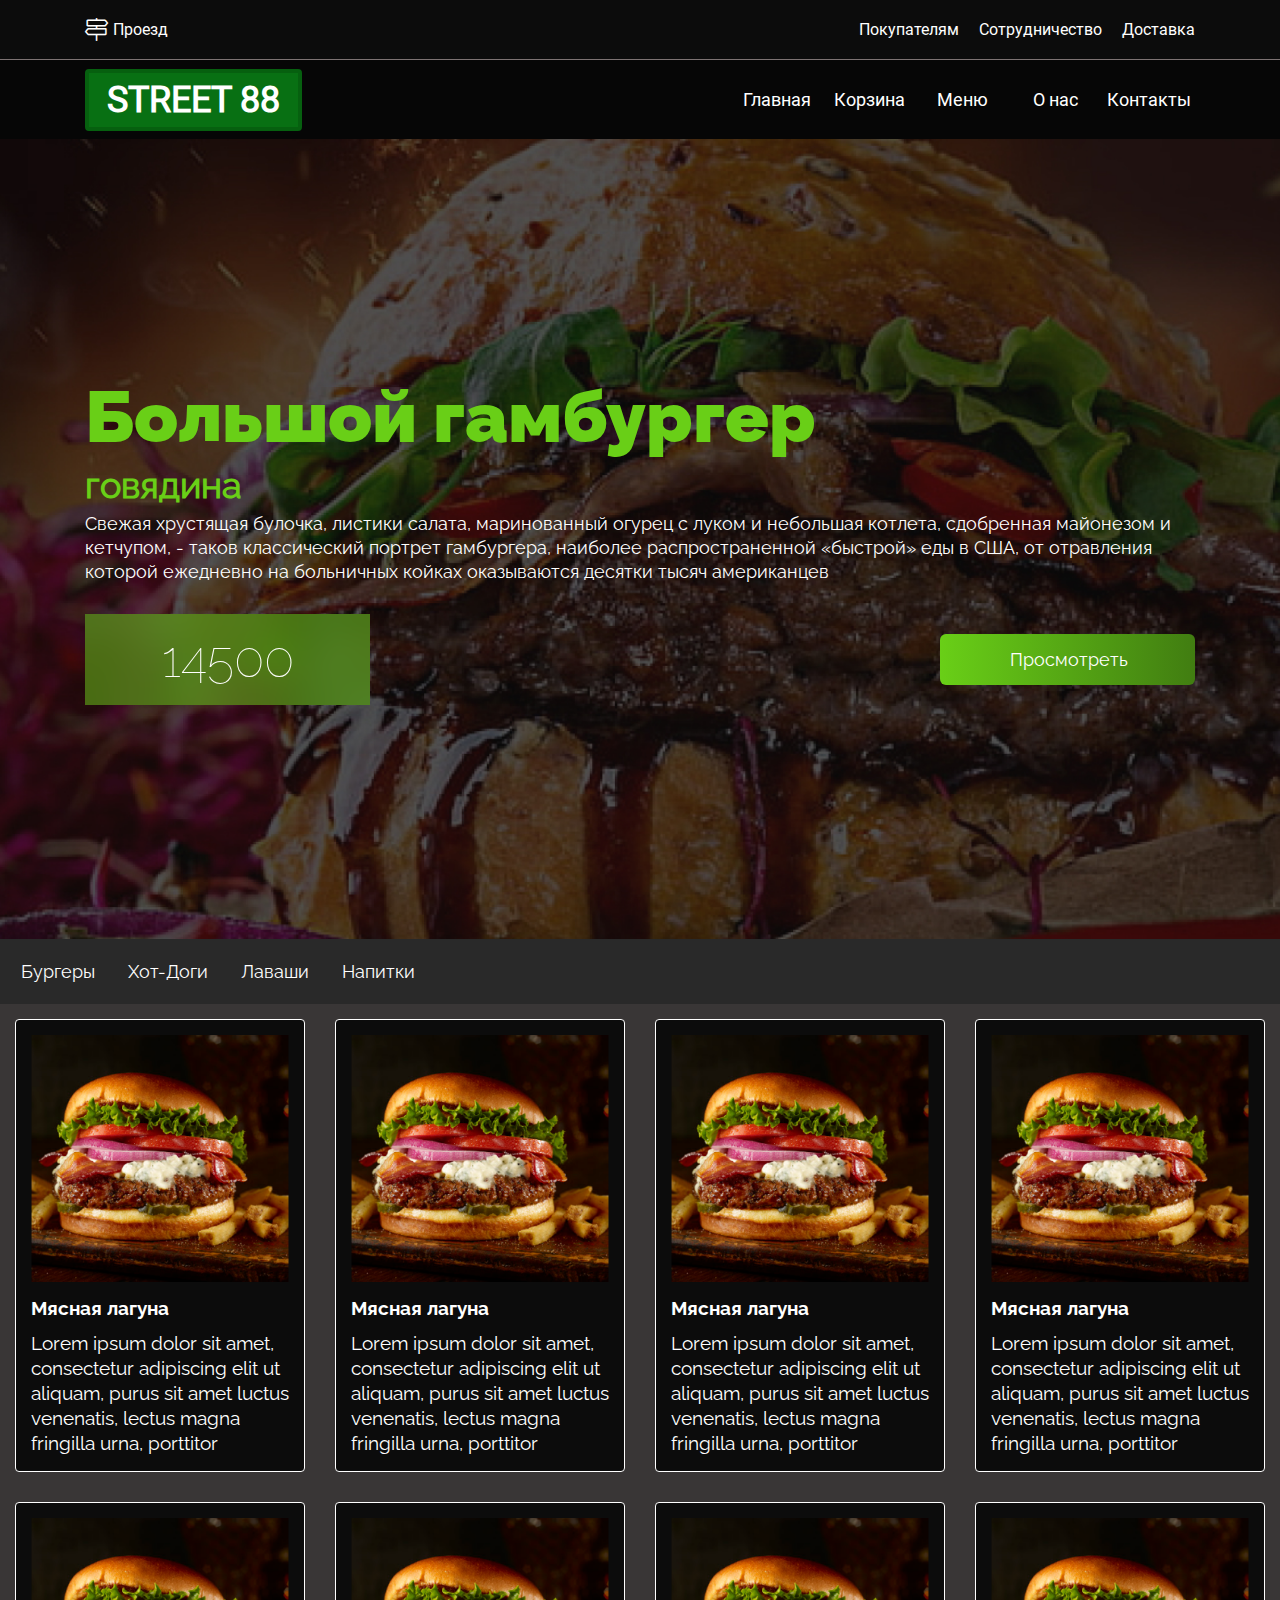
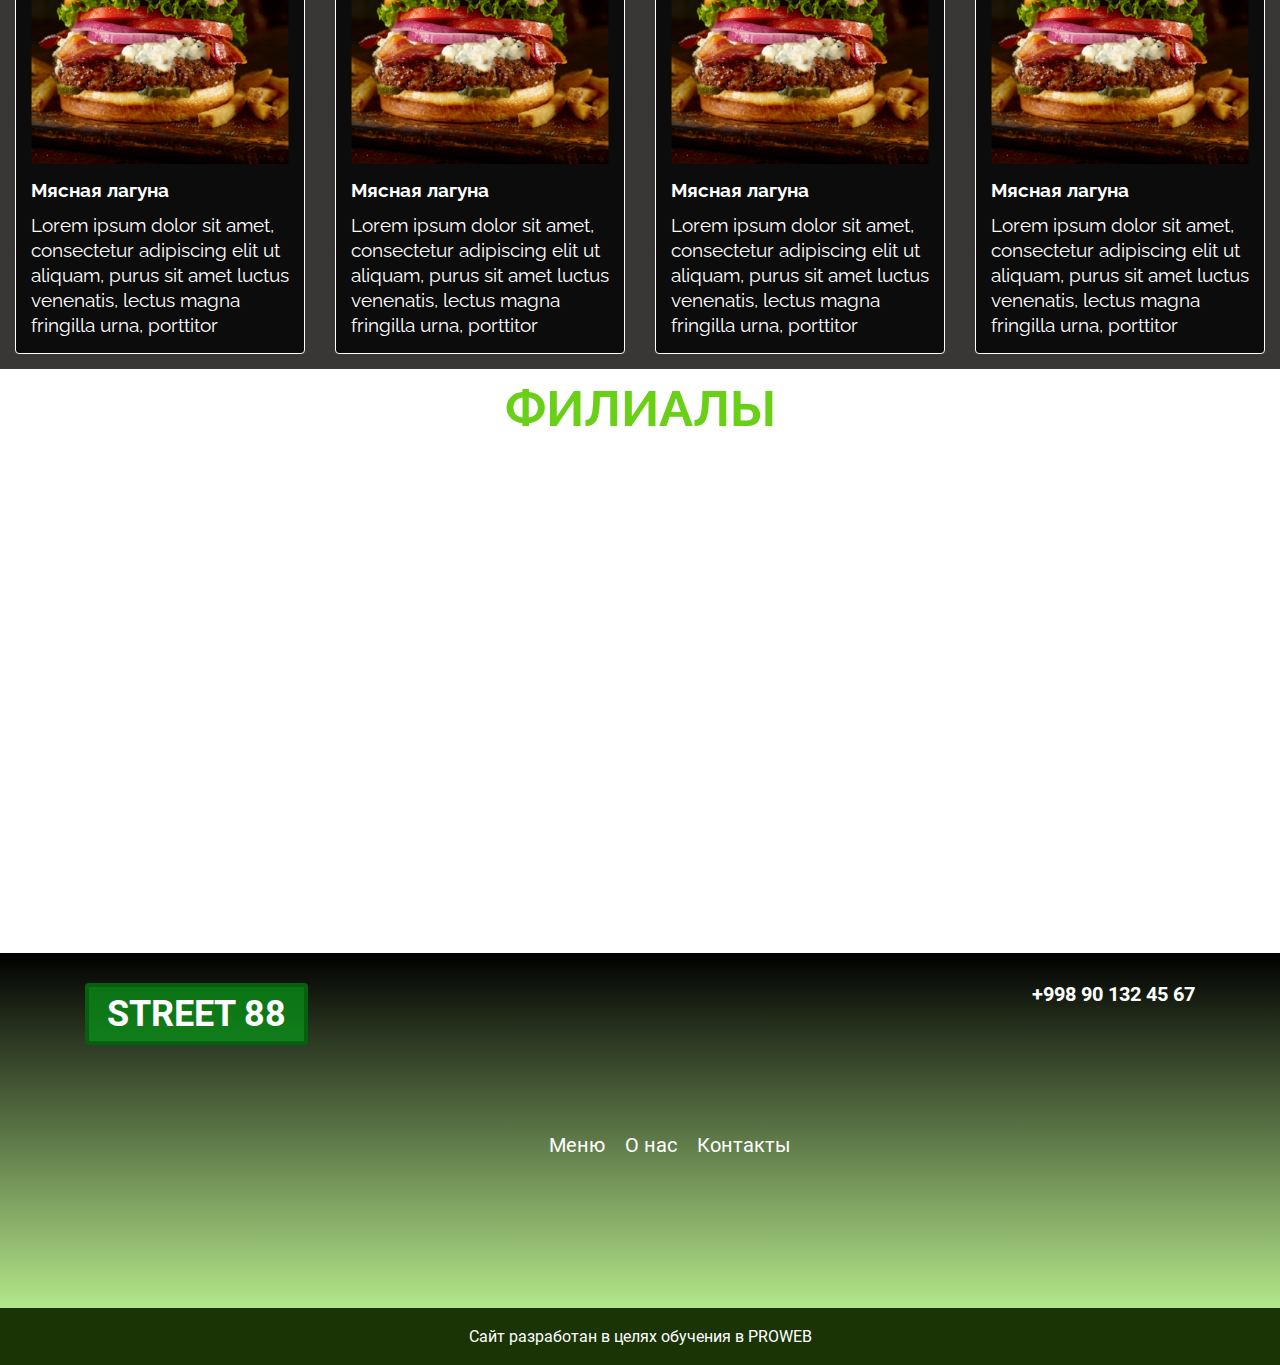
<file: index.html>
<!DOCTYPE html>
<html lang="en">
<head>
    <meta charset="UTF-8">
    <meta http-equiv="X-UA-Compatible" content="IE=edge">
    <meta name="viewport" content="width=device-width, initial-scale=1.0">
    <title>Street 88</title>
    <link rel="stylesheet" href="style/all.min.css">
    <link rel="stylesheet" href="style/fonts.css">
    <link rel="stylesheet" href="style/first-style.css">
</head>
<body>
    <header class="header">
        <div class="header__content">
            <div class="container">
                <nav class="header__nav">
                    <div class="nav__left">
                        <i class="fal fa-map-signs nav__left-icon"></i>
                        <a href="#" class="nav__left-link">Проезд</a>
                    </div>
                    <div class="nav__right">
                        <ul class="nav__right-links">
                            <li><a href="#" class="nav__right-link">Покупателям</a></li>
                            <li><a href="#" class="nav__right-link">Сотрудничество</a></li>
                            <li><a href="#" class="nav__right-link">Доставка</a></li>
                        </ul>
                    </div>
                </nav>
            </div>
        </div>
        <div class="header__postnav">
            <div class="container">
                <div class="header__postnav-nav">
                    <div class="header__postnav-left">
                        <h1 class="post__nav-title">STREET 88</h1>
                    </div>
                    <div class="header__postnav-right">
                        <ul class="post__nav-links">
                            <li><a href="#" class="post__nav-link">Главная</a></li>
                            <li><a href="#" class="post__nav-link">Корзина</a></li>
                            <li><a href="#" class="post__nav-link">Меню</a></li>
                            <li><a href="pages/last-index.html" class="post__nav-link">О нас</a></li>
                            <li><a href="#" class="post__nav-link">Контакты</a></li>
                        </ul>
                    </div>
                </div>
            </div>
        </div>
    </header>
    <main class="main">
        <div class="main__box">
            <img src="images/main_bg.jpg" alt="" class="main__box-bg">
            <div class="container">
                <h2 class="main__box-title">Большой гамбургер</h2>
                <h3 class="main__box-subtitle">говядина</h3>
                <p class="main__box-text">Свежая хрустящая булочка, листики салата, маринованный огурец с луком и небольшая котлета, сдобренная майонезом и кетчупом, - таков классический портрет гамбургера, наиболее распространенной «быстрой» еды в США, от отравления которой ежедневно на больничных койках оказываются десятки тысяч американцев</p>
                <div class="main__box-btns">
                    <a href="#" class="main__box-btnleft">14500</a>
                    <a href="#" class="main__box-btnright">Просмотреть</a>
                </div>
            </div>
        </div>
        <div class="main__nav">
            <div class="main__nav-block">
                <ul class="main__nav-links">
                    <li class="main__nav-list"><a href="#" class="main__nav-link">Бургеры</a></li>
                    <li class="main__nav-list"><a href="#" class="main__nav-link">Хот-Доги</a></li>
                    <li class="main__nav-list"><a href="#" class="main__nav-link">Лаваши</a></li>
                    <li class="main__nav-list"><a href="#" class="main__nav-link">Напитки</a></li>
                </ul>
            </div>
        </div>
        <div class="main__cards">
            <div class="main__cards-box">
                <div class="main__cards-item">
                    <div class="main__card">
                        <img src="images/burger.png" alt="" class="cards__img">
                        <div class="effect">
                            <img src="images/sloi.png" alt="" class="effect__img">
                            <a href="#"><i class="fal fa-cart-plus cards__icon"></i></a>
                        </div>
                    </div>
                    <h2 class="cards__item-title">Мясная лагуна</h2>
                    <p class="cards__item-text">Lorem ipsum dolor sit amet, consectetur adipiscing elit ut aliquam, purus sit amet luctus venenatis, lectus magna fringilla urna, porttitor</p>
                </div>
                <div class="main__cards-item">
                    <div class="main__card">
                        <img src="images/burger.png" alt="" class="cards__img">
                        <div class="effect">
                            <img src="images/sloi.png" alt="" class="effect__img">
                            <a href="#"><i class="fal fa-cart-plus cards__icon"></i></a>
                        </div>
                    </div>
                    <h2 class="cards__item-title">Мясная лагуна</h2>
                    <p class="cards__item-text">Lorem ipsum dolor sit amet, consectetur adipiscing elit ut aliquam, purus sit amet luctus venenatis, lectus magna fringilla urna, porttitor</p>
                </div>
                <div class="main__cards-item">
                    <div class="main__card">
                        <img src="images/burger.png" alt="" class="cards__img">
                        <div class="effect">
                            <img src="images/sloi.png" alt="" class="effect__img">
                            <a href="#"><i class="fal fa-cart-plus cards__icon"></i></a>
                        </div>
                    </div>
                    <h2 class="cards__item-title">Мясная лагуна</h2>
                    <p class="cards__item-text">Lorem ipsum dolor sit amet, consectetur adipiscing elit ut aliquam, purus sit amet luctus venenatis, lectus magna fringilla urna, porttitor</p>
                </div>
                <div class="main__cards-item">
                    <div class="main__card">
                        <img src="images/burger.png" alt="" class="cards__img">
                        <div class="effect">
                            <img src="images/sloi.png" alt="" class="effect__img">
                            <a href="#"><i class="fal fa-cart-plus cards__icon"></i></a>
                        </div>
                    </div>
                    <h2 class="cards__item-title">Мясная лагуна</h2>
                    <p class="cards__item-text">Lorem ipsum dolor sit amet, consectetur adipiscing elit ut aliquam, purus sit amet luctus venenatis, lectus magna fringilla urna, porttitor</p>
                </div>
                <div class="main__cards-item">
                    <div class="main__card">
                        <img src="images/burger.png" alt="" class="cards__img">
                        <div class="effect">
                            <img src="images/sloi.png" alt="" class="effect__img">
                            <a href="#"><i class="fal fa-cart-plus cards__icon"></i></a>
                        </div>
                    </div>
                    <h2 class="cards__item-title">Мясная лагуна</h2>
                    <p class="cards__item-text">Lorem ipsum dolor sit amet, consectetur adipiscing elit ut aliquam, purus sit amet luctus venenatis, lectus magna fringilla urna, porttitor</p>
                </div>
                <div class="main__cards-item">
                    <div class="main__card">
                        <img src="images/burger.png" alt="" class="cards__img">
                        <div class="effect">
                            <img src="images/sloi.png" alt="" class="effect__img">
                            <a href="#"><i class="fal fa-cart-plus cards__icon"></i></a>
                        </div>
                    </div>
                    <h2 class="cards__item-title">Мясная лагуна</h2>
                    <p class="cards__item-text">Lorem ipsum dolor sit amet, consectetur adipiscing elit ut aliquam, purus sit amet luctus venenatis, lectus magna fringilla urna, porttitor</p>
                </div>
                <div class="main__cards-item">
                    <div class="main__card">
                        <img src="images/burger.png" alt="" class="cards__img">
                        <div class="effect">
                            <img src="images/sloi.png" alt="" class="effect__img">
                            <a href="#"><i class="fal fa-cart-plus cards__icon"></i></a>
                        </div>
                    </div>
                    <h2 class="cards__item-title">Мясная лагуна</h2>
                    <p class="cards__item-text">Lorem ipsum dolor sit amet, consectetur adipiscing elit ut aliquam, purus sit amet luctus venenatis, lectus magna fringilla urna, porttitor</p>
                </div>
                <div class="main__cards-item">
                    <div class="main__card">
                        <img src="images/burger.png" alt="" class="cards__img">
                        <div class="effect">
                            <img src="images/sloi.png" alt="" class="effect__img">
                            <a href="#"><i class="fal fa-cart-plus cards__icon"></i></a>
                        </div>
                    </div>
                    <h2 class="cards__item-title">Мясная лагуна</h2>
                    <p class="cards__item-text">Lorem ipsum dolor sit amet, consectetur adipiscing elit ut aliquam, purus sit amet luctus venenatis, lectus magna fringilla urna, porttitor</p>
                </div>
            </div>
        </div>
    </main>
    <footer class="footer">
        <section class="section__footer-one">
            <h2 class="footer__one-title">ФИЛИАЛЫ</h2>
        </section>
        <section class="section__footer-two">
            <iframe src="https://www.google.com/maps/embed?pb=!1m18!1m12!1m3!1d2996.707806978434!2d69.28839615141021!3d41.315219708326225!2m3!1f0!2f0!3f0!3m2!1i1024!2i768!4f13.1!3m3!1m2!1s0x38aef4d376395311%3A0x2f977e6f6b98ad7!2sStreet77!5e0!3m2!1sru!2s!4v1647839149006!5m2!1sru!2s" width="100%" height="500px" style="border:0;" allowfullscreen="" loading="lazy"></iframe>
        </section>
        <section class="section__footer-three">     
            <div class="section__footer-three-up">
                <div class="container">
                    <div class="container__box">
                        <h2 class="section-title">STREET 88</h2>
                        <ul class="section__list">
                            <li><a href="#" class="section__link">Меню</a></li>
                            <li><a href="#" class="section__link">О нас</a></li>
                            <li><a href="#" class="section__link">Контакты</a></li>
                        </ul>
                        <a href="tel:+998901324567" class="section__numphone">+998 90 132 45 67 </a>
                    </div>
                </div>
            </div>
            <div class="section__footer-three-down">
                <p class="three__down-text">Сайт разработан в целях обучения в PROWEB</p>
            </div>
        </section>
    </footer>
</body>
</html>
</file>
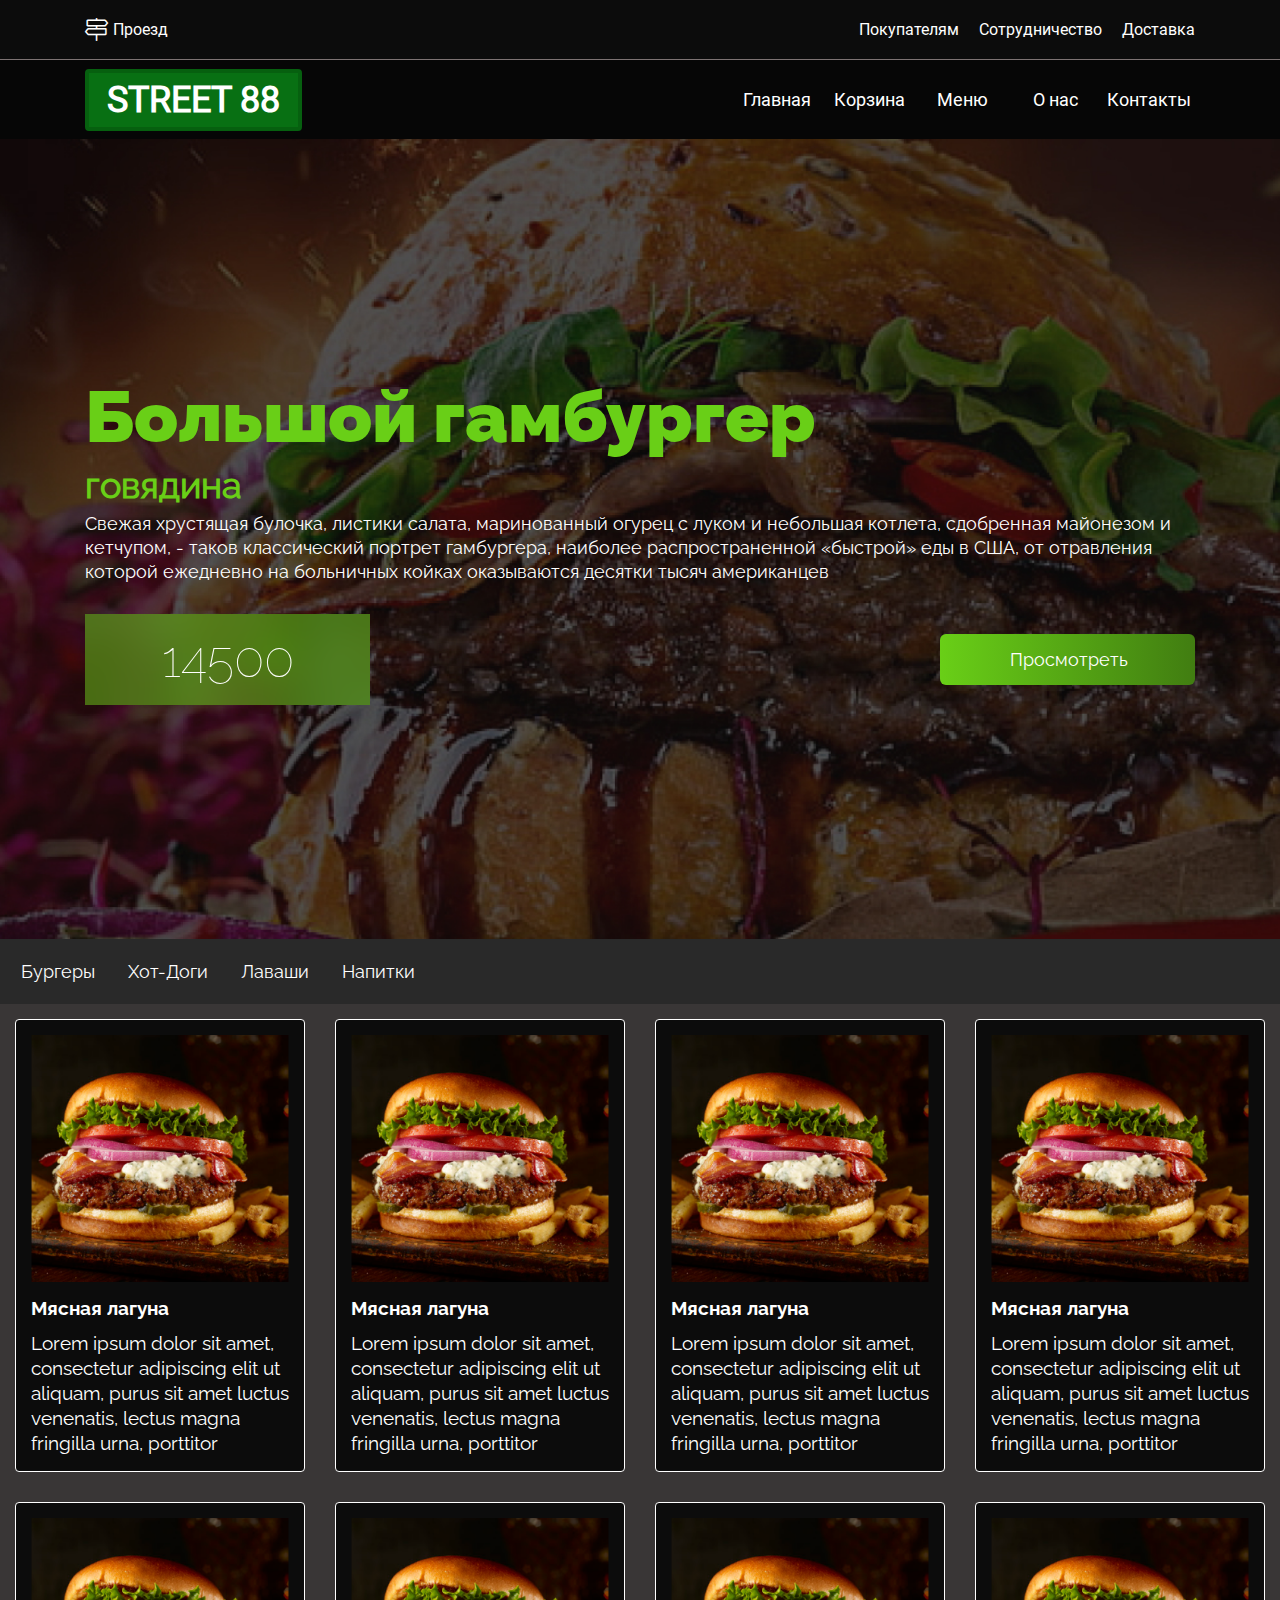
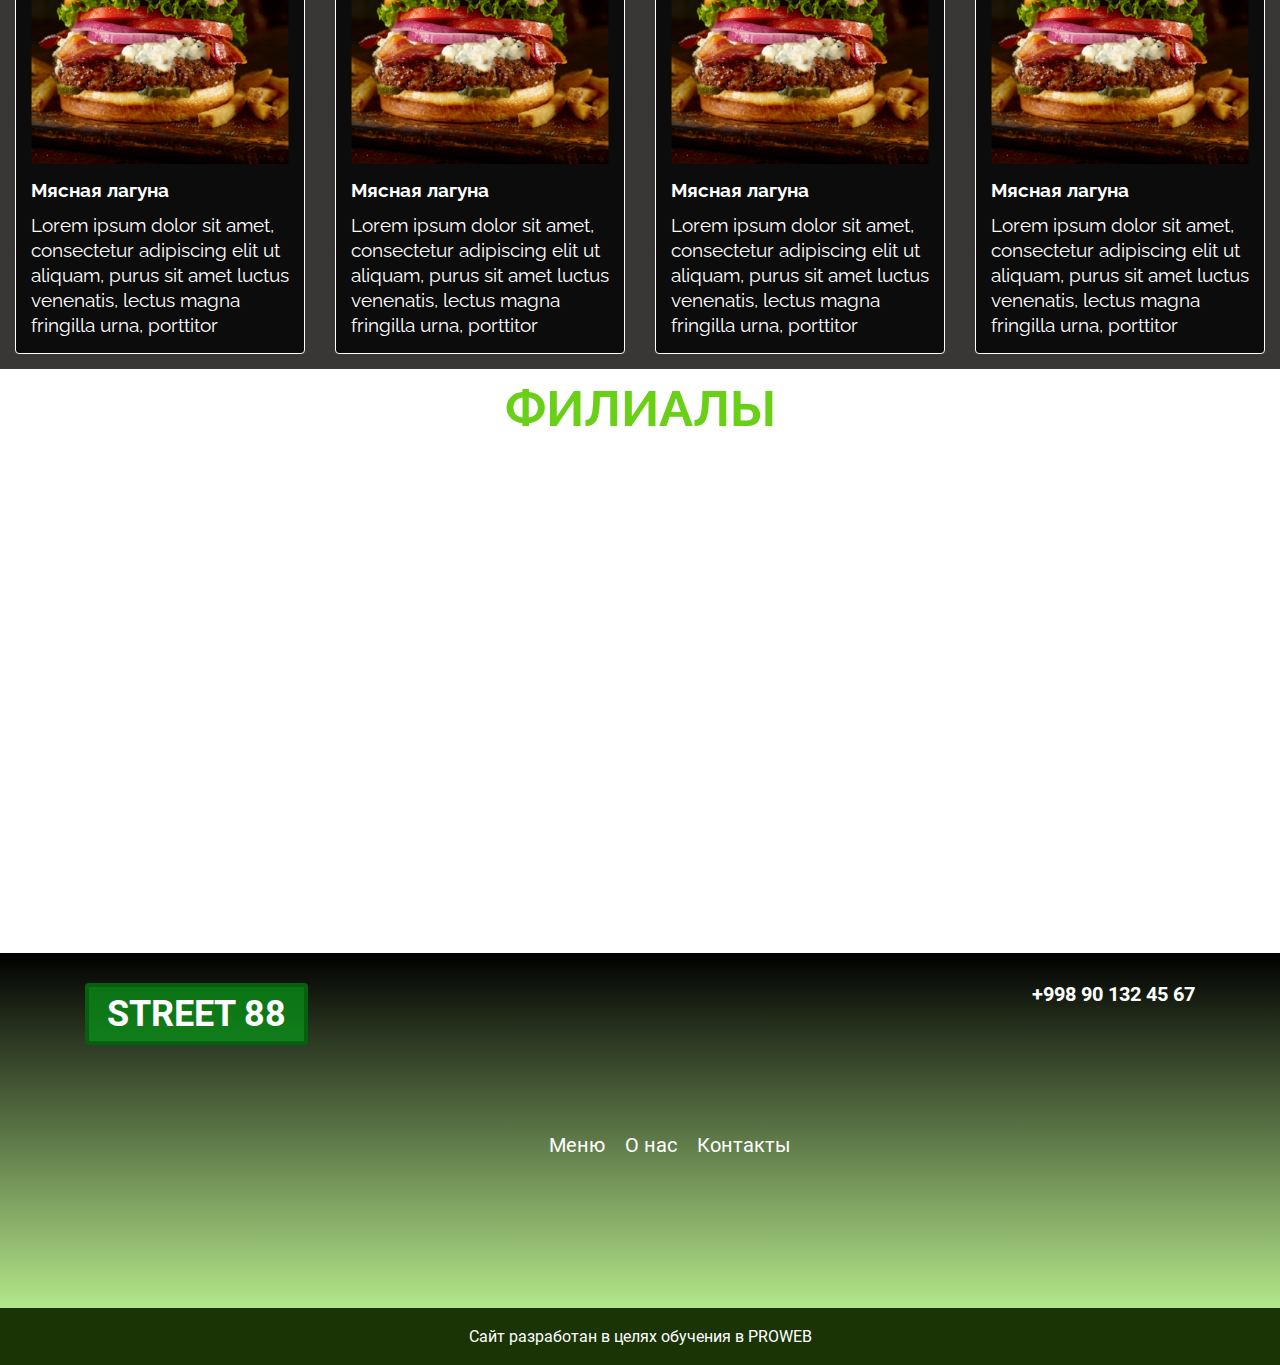
<file: first-index.html>
<!DOCTYPE html>
<html lang="en">
<head>
    <meta charset="UTF-8">
    <meta http-equiv="X-UA-Compatible" content="IE=edge">
    <meta name="viewport" content="width=device-width, initial-scale=1.0">
    <title>Street 88</title>
    <link rel="stylesheet" href="style/all.min.css">
    <link rel="stylesheet" href="style/fonts.css">
    <link rel="stylesheet" href="style/first-style.css">
</head>
<body>
    <header class="header">
        <div class="header__content">
            <div class="container">
                <nav class="header__nav">
                    <div class="nav__left">
                        <i class="fal fa-map-signs nav__left-icon"></i>
                        <a href="#" class="nav__left-link">Проезд</a>
                    </div>
                    <div class="nav__right">
                        <ul class="nav__right-links">
                            <li><a href="#" class="nav__right-link">Покупателям</a></li>
                            <li><a href="#" class="nav__right-link">Сотрудничество</a></li>
                            <li><a href="#" class="nav__right-link">Доставка</a></li>
                        </ul>
                    </div>
                </nav>
            </div>
        </div>
        <div class="header__postnav">
            <div class="container">
                <div class="header__postnav-nav">
                    <div class="header__postnav-left">
                        <h1 class="post__nav-title">STREET 88</h1>
                    </div>
                    <div class="header__postnav-right">
                        <ul class="post__nav-links">
                            <li><a href="#" class="post__nav-link">Главная</a></li>
                            <li><a href="#" class="post__nav-link">Корзина</a></li>
                            <li><a href="#" class="post__nav-link">Меню</a></li>
                            <li><a href="last-index.html" class="post__nav-link">О нас</a></li>
                            <li><a href="#" class="post__nav-link">Контакты</a></li>
                        </ul>
                    </div>
                </div>
            </div>
        </div>
    </header>
    <main class="main">
        <div class="main__box">
            <img src="images/main_bg.jpg" alt="" class="main__box-bg">
            <div class="container">
                <h2 class="main__box-title">Большой гамбургер</h2>
                <h3 class="main__box-subtitle">говядина</h3>
                <p class="main__box-text">Свежая хрустящая булочка, листики салата, маринованный огурец с луком и небольшая котлета, сдобренная майонезом и кетчупом, - таков классический портрет гамбургера, наиболее распространенной «быстрой» еды в США, от отравления которой ежедневно на больничных койках оказываются десятки тысяч американцев</p>
                <div class="main__box-btns">
                    <a href="#" class="main__box-btnleft">14500</a>
                    <a href="#" class="main__box-btnright">Просмотреть</a>
                </div>
            </div>
        </div>
        <div class="main__nav">
            <div class="main__nav-block">
                <ul class="main__nav-links">
                    <li class="main__nav-list"><a href="#" class="main__nav-link">Бургеры</a></li>
                    <li class="main__nav-list"><a href="#" class="main__nav-link">Хот-Доги</a></li>
                    <li class="main__nav-list"><a href="#" class="main__nav-link">Лаваши</a></li>
                    <li class="main__nav-list"><a href="#" class="main__nav-link">Напитки</a></li>
                </ul>
            </div>
        </div>
        <div class="main__cards">
            <div class="main__cards-box">
                <div class="main__cards-item">
                    <div class="main__card">
                        <img src="images/burger.png" alt="" class="cards__img">
                        <div class="effect">
                            <img src="images/sloi.png" alt="" class="effect__img">
                            <a href="#"><i class="fal fa-cart-plus cards__icon"></i></a>
                        </div>
                    </div>
                    <h2 class="cards__item-title">Мясная лагуна</h2>
                    <p class="cards__item-text">Lorem ipsum dolor sit amet, consectetur adipiscing elit ut aliquam, purus sit amet luctus venenatis, lectus magna fringilla urna, porttitor</p>
                </div>
                <div class="main__cards-item">
                    <div class="main__card">
                        <img src="images/burger.png" alt="" class="cards__img">
                        <div class="effect">
                            <img src="images/sloi.png" alt="" class="effect__img">
                            <a href="#"><i class="fal fa-cart-plus cards__icon"></i></a>
                        </div>
                    </div>
                    <h2 class="cards__item-title">Мясная лагуна</h2>
                    <p class="cards__item-text">Lorem ipsum dolor sit amet, consectetur adipiscing elit ut aliquam, purus sit amet luctus venenatis, lectus magna fringilla urna, porttitor</p>
                </div>
                <div class="main__cards-item">
                    <div class="main__card">
                        <img src="images/burger.png" alt="" class="cards__img">
                        <div class="effect">
                            <img src="images/sloi.png" alt="" class="effect__img">
                            <a href="#"><i class="fal fa-cart-plus cards__icon"></i></a>
                        </div>
                    </div>
                    <h2 class="cards__item-title">Мясная лагуна</h2>
                    <p class="cards__item-text">Lorem ipsum dolor sit amet, consectetur adipiscing elit ut aliquam, purus sit amet luctus venenatis, lectus magna fringilla urna, porttitor</p>
                </div>
                <div class="main__cards-item">
                    <div class="main__card">
                        <img src="images/burger.png" alt="" class="cards__img">
                        <div class="effect">
                            <img src="images/sloi.png" alt="" class="effect__img">
                            <a href="#"><i class="fal fa-cart-plus cards__icon"></i></a>
                        </div>
                    </div>
                    <h2 class="cards__item-title">Мясная лагуна</h2>
                    <p class="cards__item-text">Lorem ipsum dolor sit amet, consectetur adipiscing elit ut aliquam, purus sit amet luctus venenatis, lectus magna fringilla urna, porttitor</p>
                </div>
                <div class="main__cards-item">
                    <div class="main__card">
                        <img src="images/burger.png" alt="" class="cards__img">
                        <div class="effect">
                            <img src="images/sloi.png" alt="" class="effect__img">
                            <a href="#"><i class="fal fa-cart-plus cards__icon"></i></a>
                        </div>
                    </div>
                    <h2 class="cards__item-title">Мясная лагуна</h2>
                    <p class="cards__item-text">Lorem ipsum dolor sit amet, consectetur adipiscing elit ut aliquam, purus sit amet luctus venenatis, lectus magna fringilla urna, porttitor</p>
                </div>
                <div class="main__cards-item">
                    <div class="main__card">
                        <img src="images/burger.png" alt="" class="cards__img">
                        <div class="effect">
                            <img src="images/sloi.png" alt="" class="effect__img">
                            <a href="#"><i class="fal fa-cart-plus cards__icon"></i></a>
                        </div>
                    </div>
                    <h2 class="cards__item-title">Мясная лагуна</h2>
                    <p class="cards__item-text">Lorem ipsum dolor sit amet, consectetur adipiscing elit ut aliquam, purus sit amet luctus venenatis, lectus magna fringilla urna, porttitor</p>
                </div>
                <div class="main__cards-item">
                    <div class="main__card">
                        <img src="images/burger.png" alt="" class="cards__img">
                        <div class="effect">
                            <img src="images/sloi.png" alt="" class="effect__img">
                            <a href="#"><i class="fal fa-cart-plus cards__icon"></i></a>
                        </div>
                    </div>
                    <h2 class="cards__item-title">Мясная лагуна</h2>
                    <p class="cards__item-text">Lorem ipsum dolor sit amet, consectetur adipiscing elit ut aliquam, purus sit amet luctus venenatis, lectus magna fringilla urna, porttitor</p>
                </div>
                <div class="main__cards-item">
                    <div class="main__card">
                        <img src="images/burger.png" alt="" class="cards__img">
                        <div class="effect">
                            <img src="images/sloi.png" alt="" class="effect__img">
                            <a href="#"><i class="fal fa-cart-plus cards__icon"></i></a>
                        </div>
                    </div>
                    <h2 class="cards__item-title">Мясная лагуна</h2>
                    <p class="cards__item-text">Lorem ipsum dolor sit amet, consectetur adipiscing elit ut aliquam, purus sit amet luctus venenatis, lectus magna fringilla urna, porttitor</p>
                </div>
            </div>
        </div>
    </main>
    <footer class="footer">
        <section class="section__footer-one">
            <h2 class="footer__one-title">ФИЛИАЛЫ</h2>
        </section>
        <section class="section__footer-two">
            <iframe src="https://www.google.com/maps/embed?pb=!1m18!1m12!1m3!1d2996.707806978434!2d69.28839615141021!3d41.315219708326225!2m3!1f0!2f0!3f0!3m2!1i1024!2i768!4f13.1!3m3!1m2!1s0x38aef4d376395311%3A0x2f977e6f6b98ad7!2sStreet77!5e0!3m2!1sru!2s!4v1647839149006!5m2!1sru!2s" width="100%" height="500px" style="border:0;" allowfullscreen="" loading="lazy"></iframe>
        </section>
        <section class="section__footer-three">     
            <div class="section__footer-three-up">
                <div class="container">
                    <div class="container__box">
                        <h2 class="section-title">STREET 88</h2>
                        <ul class="section__list">
                            <li><a href="#" class="section__link">Меню</a></li>
                            <li><a href="#" class="section__link">О нас</a></li>
                            <li><a href="#" class="section__link">Контакты</a></li>
                        </ul>
                        <a href="tel:+998901324567" class="section__numphone">+998 90 132 45 67 </a>
                    </div>
                </div>
            </div>
            <div class="section__footer-three-down">
                <p class="three__down-text">Сайт разработан в целях обучения в PROWEB</p>
            </div>
        </section>
    </footer>
</body>
</html>
</file>
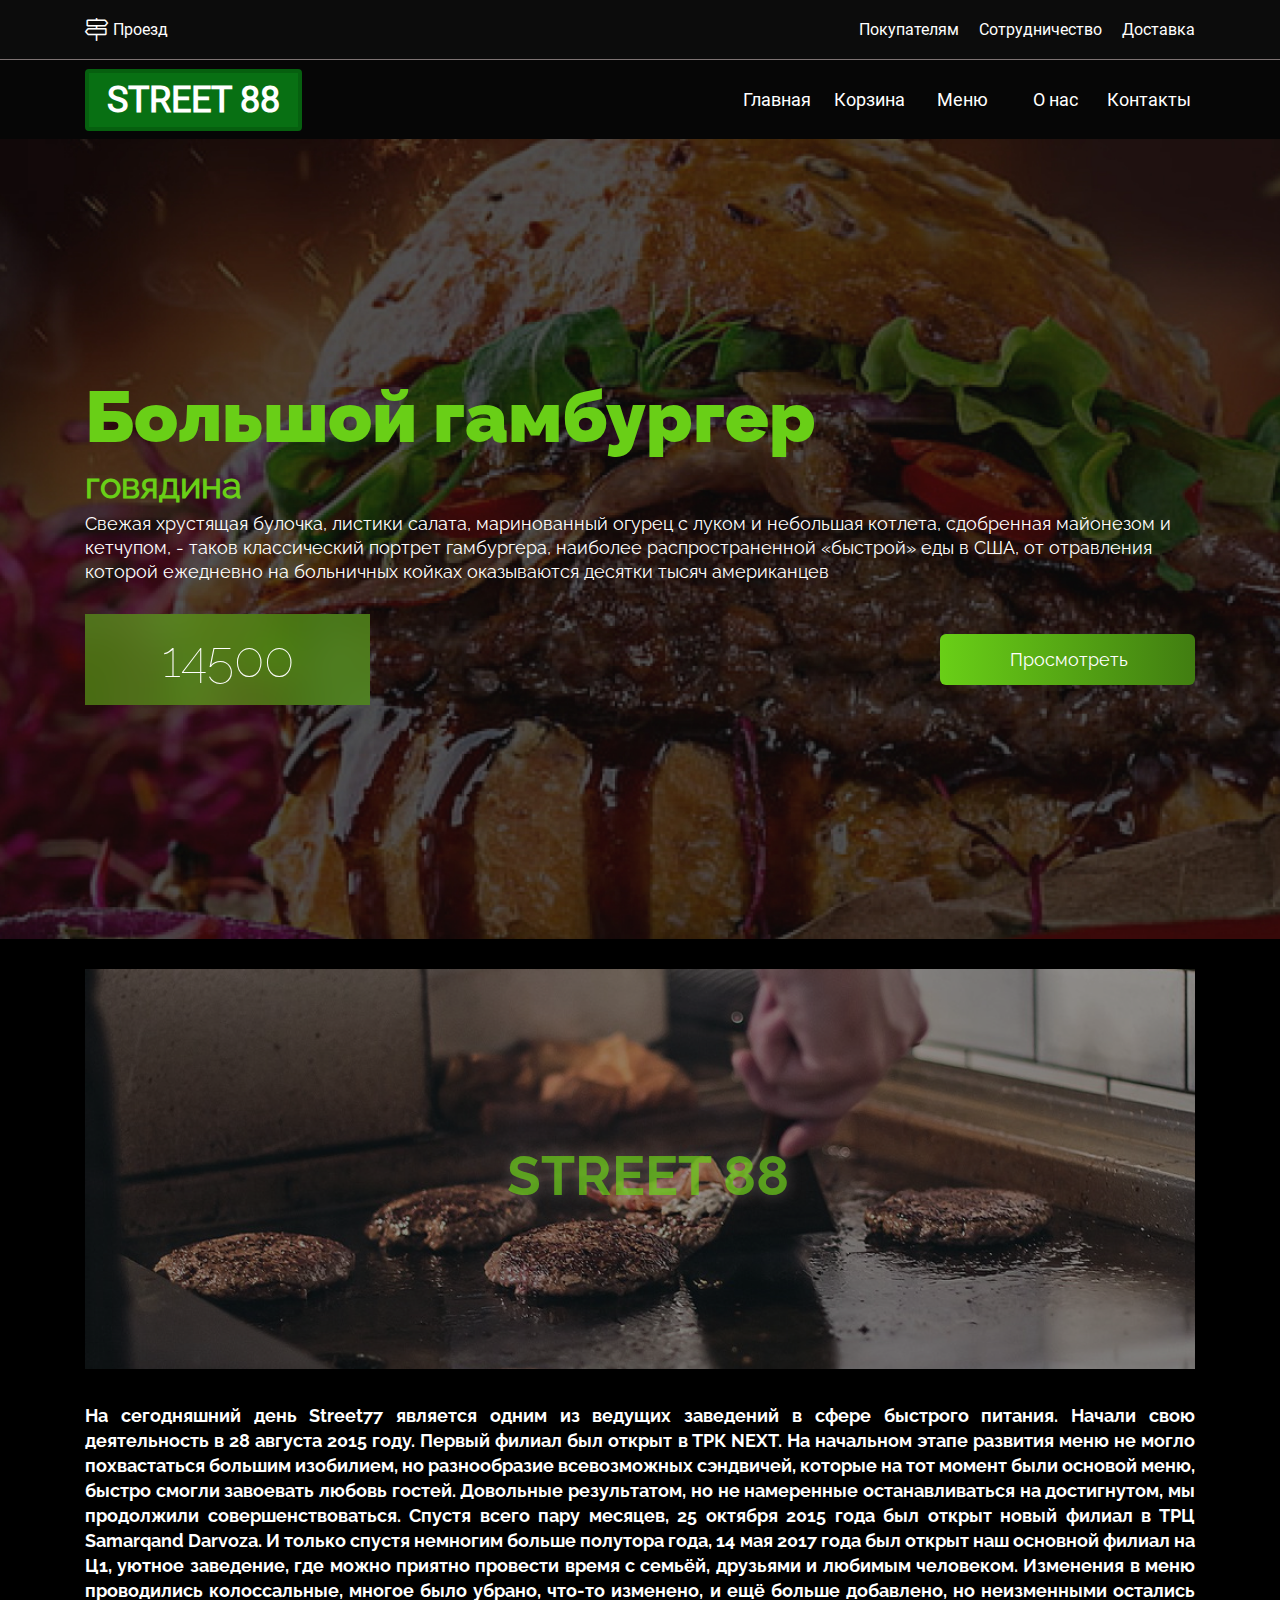
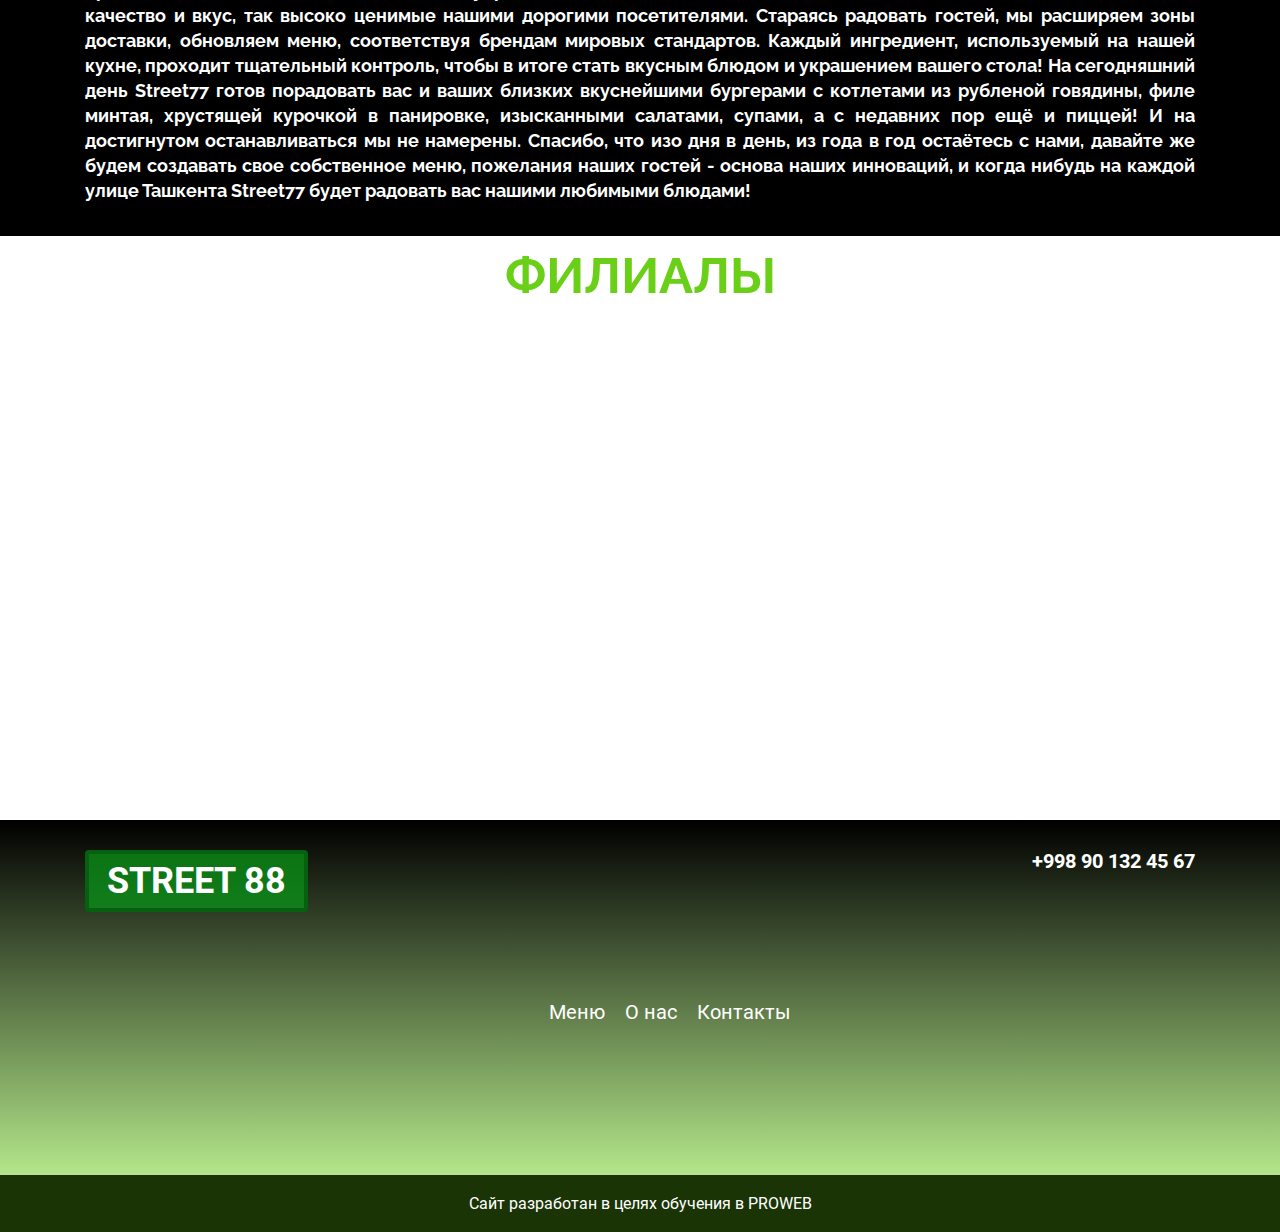
<file: last-index.html>
<!DOCTYPE html>
<html lang="en">
<head>
    <meta charset="UTF-8">
    <meta http-equiv="X-UA-Compatible" content="IE=edge">
    <meta name="viewport" content="width=device-width, initial-scale=1.0">
    <title>About Us</title>
    <link rel="stylesheet" href="style/all.min.css">
    <link rel="stylesheet" href="style/fonts.css">
    <link rel="stylesheet" href="style/last-style.css">
</head>
<body>
    <header class="header">
        <div class="header__content">
            <div class="container">
                <nav class="header__nav">
                    <div class="nav__left">
                        <i class="fal fa-map-signs nav__left-icon"></i>
                        <a href="#" class="nav__left-link">Проезд</a>
                    </div>
                    <div class="nav__right">
                        <ul class="nav__right-links">
                            <li><a href="#" class="nav__right-link">Покупателям</a></li>
                            <li><a href="#" class="nav__right-link">Сотрудничество</a></li>
                            <li><a href="#" class="nav__right-link">Доставка</a></li>
                        </ul>
                    </div>
                </nav>
            </div>
        </div>
        <div class="header__postnav">
            <div class="container">
                <div class="header__postnav-nav">
                    <div class="header__postnav-left">
                        <h1 class="post__nav-title">STREET 88</h1>
                    </div>
                    <div class="header__postnav-right">
                        <ul class="post__nav-links">
                            <li><a href="first-index.html" class="post__nav-link">Главная</a></li>
                            <li><a href="#" class="post__nav-link">Корзина</a></li>
                            <li><a href="#" class="post__nav-link">Меню</a></li>
                            <li><a href="last-index.html" class="post__nav-link">О нас</a></li>
                            <li><a href="#" class="post__nav-link">Контакты</a></li>
                        </ul>
                    </div>
                </div>
            </div>
        </div>
    </header>
    <main class="main">
        <div class="main__box">
            <img src="images/main_bg.jpg" alt="" class="main__box-bg">
            <div class="container">
                <h2 class="main__box-title">Большой гамбургер</h2>
                <h3 class="main__box-subtitle">говядина</h3>
                <p class="main__box-text">Свежая хрустящая булочка, листики салата, маринованный огурец с луком и небольшая котлета, сдобренная майонезом и кетчупом, - таков классический портрет гамбургера, наиболее распространенной «быстрой» еды в США, от отравления которой ежедневно на больничных койках оказываются десятки тысяч американцев</p>
                <div class="main__box-btns">
                    <a href="#" class="main__box-btnleft">14500</a>
                    <a href="#" class="main__box-btnright">Просмотреть</a>
                </div>
            </div>
        </div>
        <div class="main__box2">
            <div class="container">
                <div class="main__box-image">
                    <img src="images/img-last-index.png" alt="" class="main__box-img">
                    <h2 class="main__box2-title">street 88</h2>
                </div>
                <p class="main__box2-text">На сегодняшний день Street77 является одним из ведущих заведений в сфере быстрого питания. Начали свою деятельность в 28 августа 2015 году. Первый филиал был открыт в ТРК NEXT. На начальном этапе развития  меню не могло похвастаться большим изобилием, но  разнообразие всевозможных сэндвичей, которые на тот момент были основой меню, быстро смогли завоевать любовь гостей. Довольные результатом, но не намеренные останавливаться на достигнутом, мы продолжили совершенствоваться. Спустя всего пару месяцев, 25 октября 2015 года был открыт новый филиал в ТРЦ Samarqand Darvoza. И только спустя немногим больше полутора года, 14 мая 2017 года был открыт наш основной филиал на Ц1, уютное заведение, где можно приятно провести время с семьёй, друзьями и любимым человеком. Изменения в меню проводились колоссальные, многое было убрано, что-то изменено, и ещё больше добавлено, но неизменными остались качество и вкус, так высоко ценимые нашими дорогими посетителями. Стараясь радовать гостей, мы расширяем зоны доставки, обновляем меню, соответствуя брендам мировых стандартов. Каждый ингредиент, используемый на нашей кухне, проходит тщательный контроль, чтобы в итоге стать вкусным блюдом и украшением вашего стола! На сегодняшний день Street77 готов порадовать вас и ваших близких вкуснейшими бургерами с котлетами из рубленой говядины, филе минтая, хрустящей курочкой в панировке, изысканными салатами, супами, а с недавних пор ещё и пиццей! И на достигнутом останавливаться мы не намерены. Спасибо, что изо дня в день, из года в год остаётесь с нами, давайте же будем создавать свое собственное меню, пожелания наших гостей - основа наших инноваций, и когда нибудь на каждой улице Ташкента Street77 будет радовать вас нашими любимыми блюдами!</p>
            </div>
        </div>
    </main>
    <footer class="footer">
        <section class="section__footer-one">
            <h2 class="footer__one-title">ФИЛИАЛЫ</h2>
        </section>
        <section class="section__footer-two">
            <iframe src="https://www.google.com/maps/embed?pb=!1m18!1m12!1m3!1d2996.707806978434!2d69.28839615141021!3d41.315219708326225!2m3!1f0!2f0!3f0!3m2!1i1024!2i768!4f13.1!3m3!1m2!1s0x38aef4d376395311%3A0x2f977e6f6b98ad7!2sStreet77!5e0!3m2!1sru!2s!4v1647839149006!5m2!1sru!2s" width="100%" height="500px" style="border:0;" allowfullscreen="" loading="lazy"></iframe>
        </section>
        <section class="section__footer-three">     
            <div class="section__footer-three-up">
                <div class="container">
                    <div class="container__box">
                        <h2 class="section-title">STREET 88</h2>
                        <ul class="section__list">
                            <li><a href="#" class="section__link">Меню</a></li>
                            <li><a href="#" class="section__link">О нас</a></li>
                            <li><a href="#" class="section__link">Контакты</a></li>
                        </ul>
                        <a href="tel:+998901324567" class="section__numphone">+998 90 132 45 67 </a>
                    </div>
                </div>
            </div>
            <div class="section__footer-three-down">
                <p class="three__down-text">Сайт разработан в целях обучения в PROWEB</p>
            </div>
        </section>
    </footer>
</body>
</html>
</file>
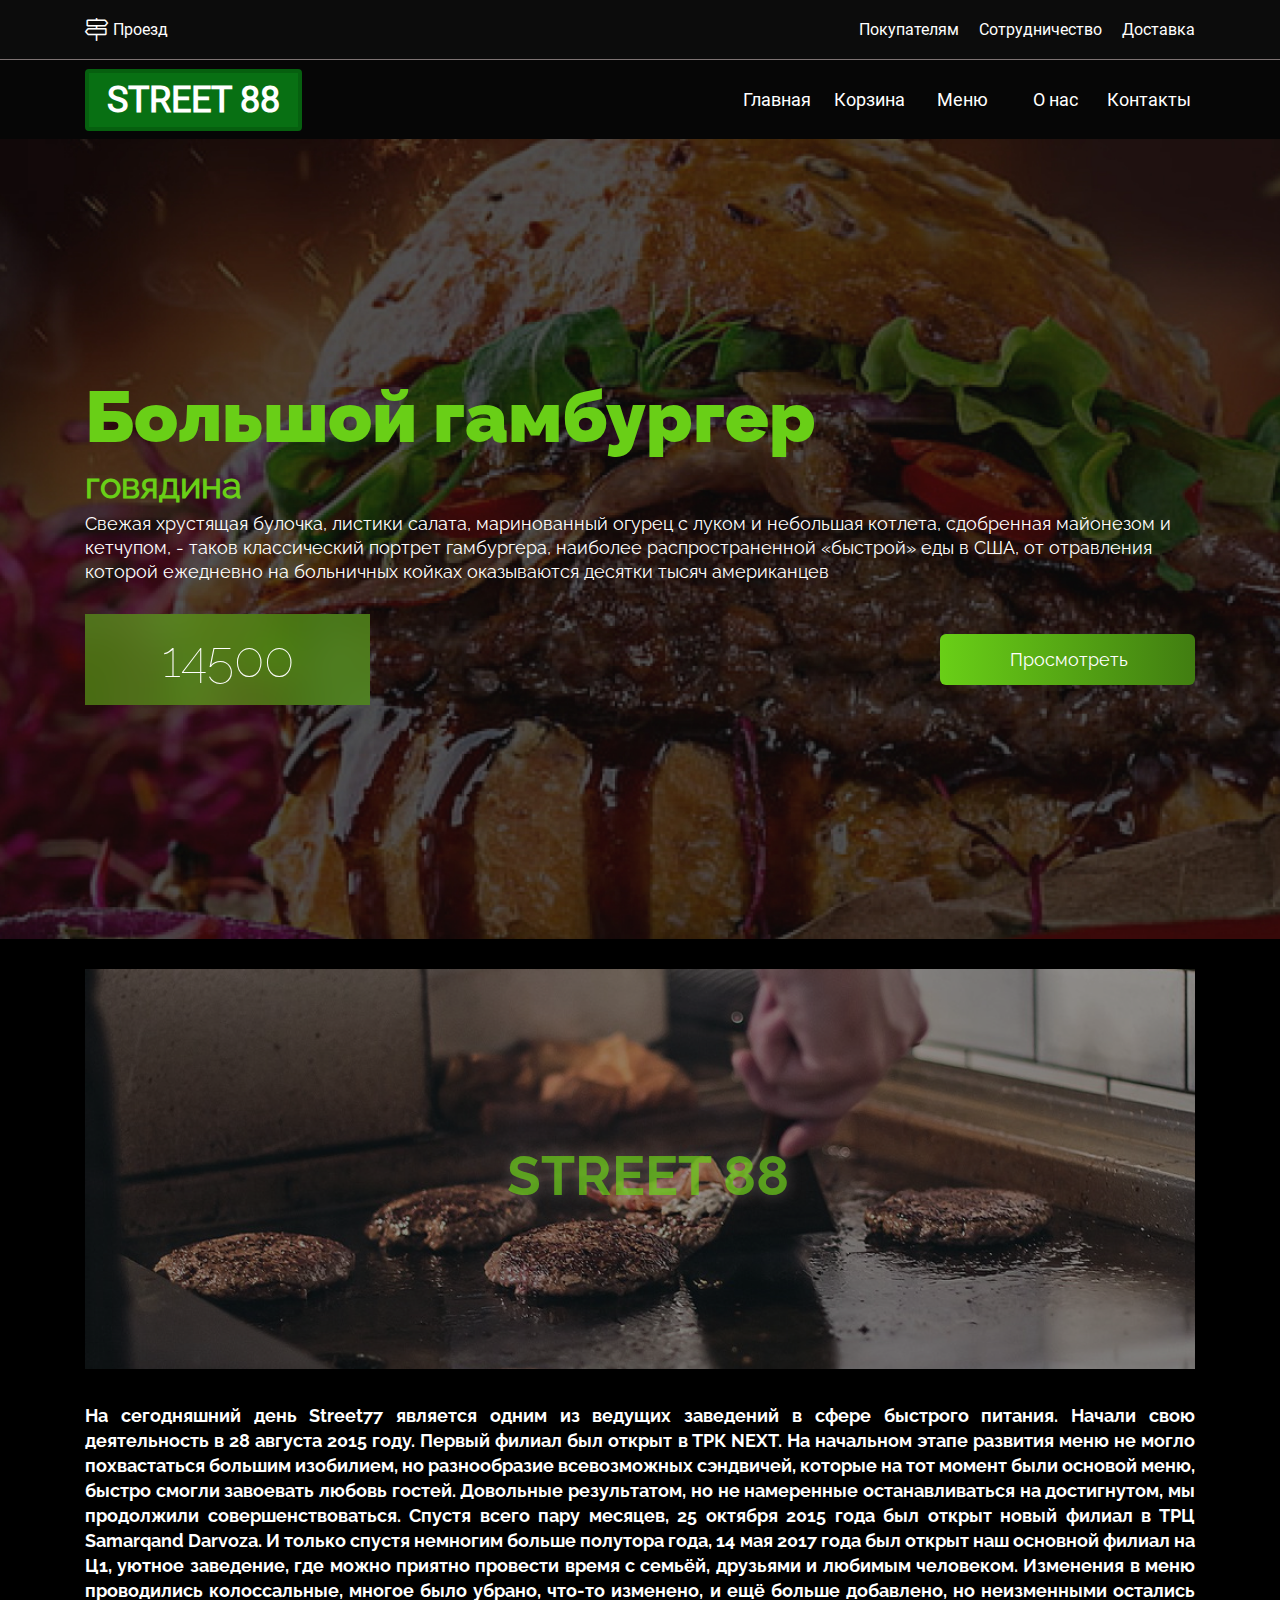
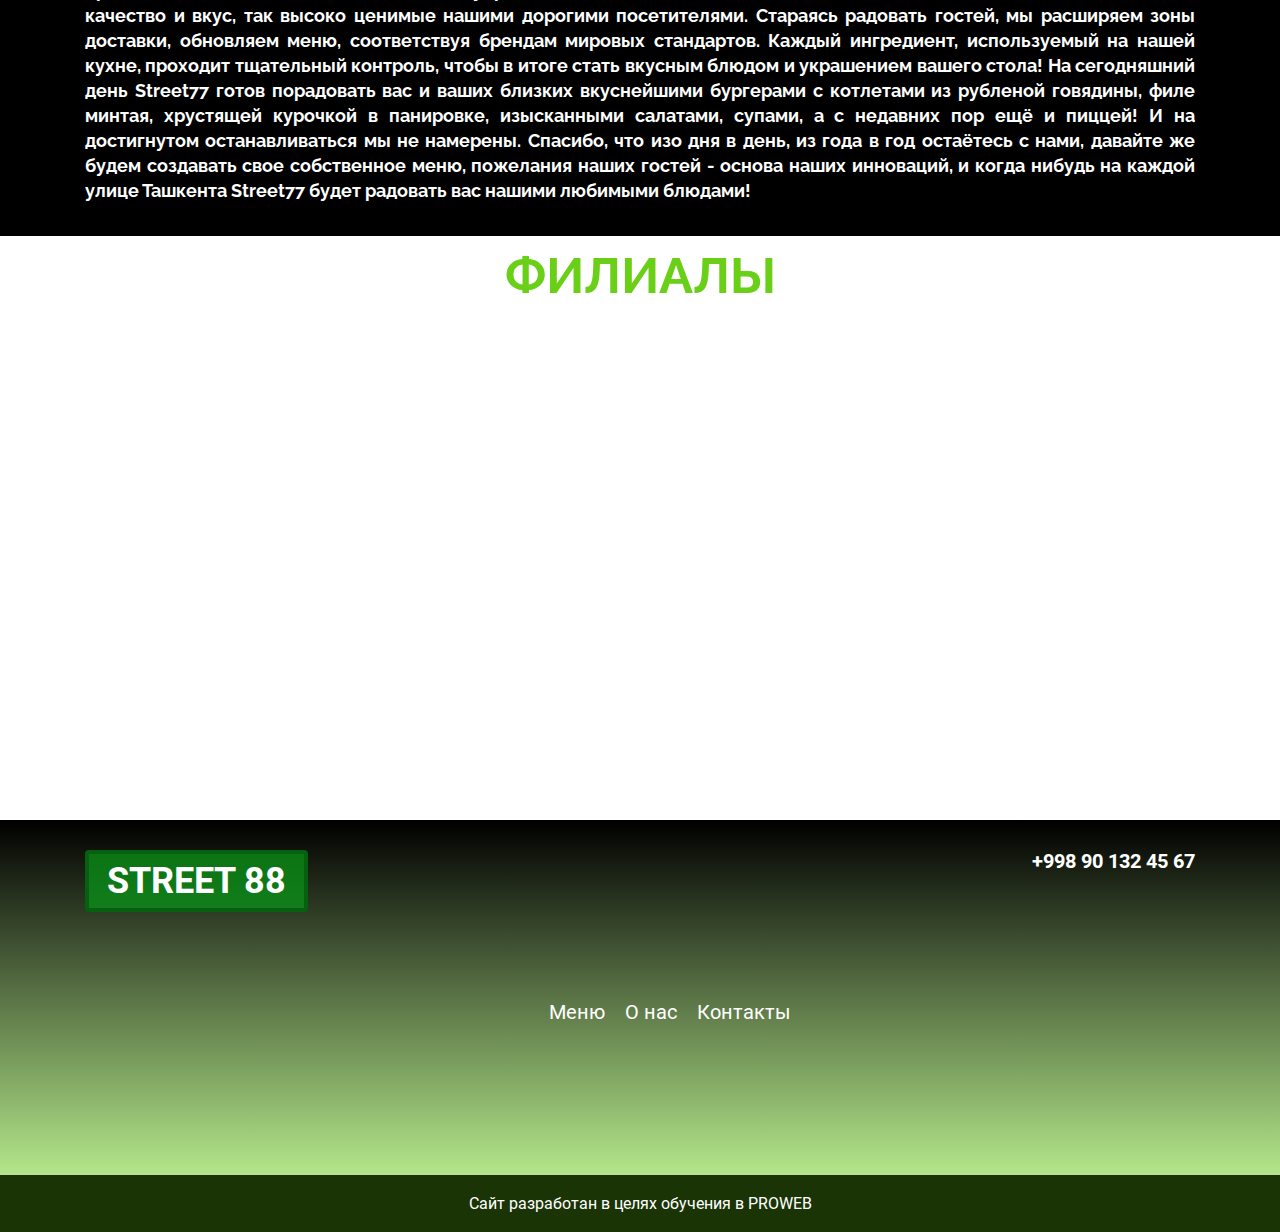
<file: pages/last-index.html>
<!DOCTYPE html>
<html lang="en">
<head>
    <meta charset="UTF-8">
    <meta http-equiv="X-UA-Compatible" content="IE=edge">
    <meta name="viewport" content="width=device-width, initial-scale=1.0">
    <title>About Us</title>
    <link rel="stylesheet" href="../style/all.min.css">
    <link rel="stylesheet" href="../style/fonts.css">
    <link rel="stylesheet" href="../style/last-style.css">
</head>
<body>
    <header class="header">
        <div class="header__content">
            <div class="container">
                <nav class="header__nav">
                    <div class="nav__left">
                        <i class="fal fa-map-signs nav__left-icon"></i>
                        <a href="#" class="nav__left-link">Проезд</a>
                    </div>
                    <div class="nav__right">
                        <ul class="nav__right-links">
                            <li><a href="#" class="nav__right-link">Покупателям</a></li>
                            <li><a href="#" class="nav__right-link">Сотрудничество</a></li>
                            <li><a href="#" class="nav__right-link">Доставка</a></li>
                        </ul>
                    </div>
                </nav>
            </div>
        </div>
        <div class="header__postnav">
            <div class="container">
                <div class="header__postnav-nav">
                    <div class="header__postnav-left">
                        <h1 class="post__nav-title">STREET 88</h1>
                    </div>
                    <div class="header__postnav-right">
                        <ul class="post__nav-links">
                            <li><a href="../index.html" class="post__nav-link">Главная</a></li>
                            <li><a href="#" class="post__nav-link">Корзина</a></li>
                            <li><a href="#" class="post__nav-link">Меню</a></li>
                            <li><a href="last-index.html" class="post__nav-link">О нас</a></li>
                            <li><a href="#" class="post__nav-link">Контакты</a></li>
                        </ul>
                    </div>
                </div>
            </div>
        </div>
    </header>
    <main class="main">
        <div class="main__box">
            <img src="../images/main_bg.jpg" alt="" class="main__box-bg">
            <div class="container">
                <h2 class="main__box-title">Большой гамбургер</h2>
                <h3 class="main__box-subtitle">говядина</h3>
                <p class="main__box-text">Свежая хрустящая булочка, листики салата, маринованный огурец с луком и небольшая котлета, сдобренная майонезом и кетчупом, - таков классический портрет гамбургера, наиболее распространенной «быстрой» еды в США, от отравления которой ежедневно на больничных койках оказываются десятки тысяч американцев</p>
                <div class="main__box-btns">
                    <a href="#" class="main__box-btnleft">14500</a>
                    <a href="#" class="main__box-btnright">Просмотреть</a>
                </div>
            </div>
        </div>
        <div class="main__box2">
            <div class="container">
                <div class="main__box-image">
                    <img src="../images/img-last-index.png" alt="" class="main__box-img">
                    <h2 class="main__box2-title">street 88</h2>
                </div>
                <p class="main__box2-text">На сегодняшний день Street77 является одним из ведущих заведений в сфере быстрого питания. Начали свою деятельность в 28 августа 2015 году. Первый филиал был открыт в ТРК NEXT. На начальном этапе развития  меню не могло похвастаться большим изобилием, но  разнообразие всевозможных сэндвичей, которые на тот момент были основой меню, быстро смогли завоевать любовь гостей. Довольные результатом, но не намеренные останавливаться на достигнутом, мы продолжили совершенствоваться. Спустя всего пару месяцев, 25 октября 2015 года был открыт новый филиал в ТРЦ Samarqand Darvoza. И только спустя немногим больше полутора года, 14 мая 2017 года был открыт наш основной филиал на Ц1, уютное заведение, где можно приятно провести время с семьёй, друзьями и любимым человеком. Изменения в меню проводились колоссальные, многое было убрано, что-то изменено, и ещё больше добавлено, но неизменными остались качество и вкус, так высоко ценимые нашими дорогими посетителями. Стараясь радовать гостей, мы расширяем зоны доставки, обновляем меню, соответствуя брендам мировых стандартов. Каждый ингредиент, используемый на нашей кухне, проходит тщательный контроль, чтобы в итоге стать вкусным блюдом и украшением вашего стола! На сегодняшний день Street77 готов порадовать вас и ваших близких вкуснейшими бургерами с котлетами из рубленой говядины, филе минтая, хрустящей курочкой в панировке, изысканными салатами, супами, а с недавних пор ещё и пиццей! И на достигнутом останавливаться мы не намерены. Спасибо, что изо дня в день, из года в год остаётесь с нами, давайте же будем создавать свое собственное меню, пожелания наших гостей - основа наших инноваций, и когда нибудь на каждой улице Ташкента Street77 будет радовать вас нашими любимыми блюдами!</p>
            </div>
        </div>
    </main>
    <footer class="footer">
        <section class="section__footer-one">
            <h2 class="footer__one-title">ФИЛИАЛЫ</h2>
        </section>
        <section class="section__footer-two">
            <iframe src="https://www.google.com/maps/embed?pb=!1m18!1m12!1m3!1d2996.707806978434!2d69.28839615141021!3d41.315219708326225!2m3!1f0!2f0!3f0!3m2!1i1024!2i768!4f13.1!3m3!1m2!1s0x38aef4d376395311%3A0x2f977e6f6b98ad7!2sStreet77!5e0!3m2!1sru!2s!4v1647839149006!5m2!1sru!2s" width="100%" height="500px" style="border:0;" allowfullscreen="" loading="lazy"></iframe>
        </section>
        <section class="section__footer-three">     
            <div class="section__footer-three-up">
                <div class="container">
                    <div class="container__box">
                        <h2 class="section-title">STREET 88</h2>
                        <ul class="section__list">
                            <li><a href="#" class="section__link">Меню</a></li>
                            <li><a href="#" class="section__link">О нас</a></li>
                            <li><a href="#" class="section__link">Контакты</a></li>
                        </ul>
                        <a href="tel:+998901324567" class="section__numphone">+998 90 132 45 67 </a>
                    </div>
                </div>
            </div>
            <div class="section__footer-three-down">
                <p class="three__down-text">Сайт разработан в целях обучения в PROWEB</p>
            </div>
        </section>
    </footer>
</body>
</html>
</file>
<file: style/fonts.css>
@font-face {
    font-family: 'Raleway-Regular';
    src: url(../fonts/Raleway/Raleway-Regular.ttf);
}

@font-face {
    font-family: 'Raleway-Bold';
    src: url(../fonts/Raleway/Raleway-Bold.ttf);
}

@font-face {
    font-family: 'Raleway-Black';
    src: url(../fonts/Raleway/Raleway-Black.ttf);
}

@font-face {
    font-family: 'Raleway-Thin';
    src: url(../fonts/Raleway/Raleway-Thin.ttf);
}

@font-face {
    font-family: 'Roboto-Regular';
    src: url(../fonts/Roboto/Roboto-Regular.ttf);
}

@font-face {
    font-family: 'Roboto-Bold';
    src: url(../fonts/Roboto/Roboto-Bold.ttf);
}
</file>
<file: style/first-style.css>
/* ROOT START */
* {
    padding: 0;
    margin: 0;
    box-sizing: border-box;
}

:root {
    --RWR:'Raleway-Regular';
    --RWBO:'Raleway-Bold';
    --RWBL:'Raleway-Black';
    --RWT:'Raleway-Thin';
    --RR:'Roboto-Regular';
    --RB:'Roboto-Bold';
}

body {
    font-family: var(--RWR);
}

ul {
    list-style: none;
}

a {
    text-decoration: none;
}

.container {
    max-width: 1140px;
    width: 100%;
    margin: 0 auto;
    padding: 0 15px;
}
/* ROOT END */

/* HEADER START */
.header__content {
    background: rgb(12, 12, 12);
    border-bottom: 1px solid rgba(125, 115, 115, 1);
    padding: 18px 0;
}

.header__nav {
    display: flex;
    justify-content: space-between;
    align-items: center;
}

.nav__left {
    display: flex;
    align-items: center;
}

.nav__left-link {
    font-family: var(--RR);
    font-size: 16px;
    line-height: 19px;
    color: #fff;
}

.nav__left-icon {
    margin-right: 5px;
    color: white;
    font-size: 23px;
}

.nav__right-links {
    display: flex;
    gap: 20px;
}

.nav__right-link {
    font-size: 16px;
    line-height: 19px;  
    color: white;
    font-family: var(--RR);
}

.header__postnav {
    background: rgb(6, 6, 6);
}

.header__postnav-nav {
    display: flex;
    align-items: center;
    justify-content: space-between;
}

.post__nav-title {
    font-size: 36px;
    line-height: 30px;
    font-family: var(--RR);
    padding: 12px 18px;
    background: rgba(10, 148, 24, 0.75);
    border: 4px solid #06600F;
    border-radius: 4px;
    color: white;
    margin: 6px 0;
}

.post__nav-links {
    display: flex;
    align-items: center;
}

.post__nav-link {
    display: block;
    padding: 29px 0;
    width: 93px;
    text-align: center;
    transition: 0.4s;
    font-family: var(--RR);
    font-size: 18px;
    line-height: 21px;
    color: #fff;
}

.post__nav-link:hover {
    background: rgb(80,157,19);
}
/* HEADER END */

/* MAIN START */
.main__box {
    position: relative;
    height: 800px;
    display: flex;
    align-items: center;
}
.main__box-bg {
    width: 100%;
    height: 100%;
    position: absolute;
    top: 0;
    left: 0;
    z-index: -2;
    object-fit: cover;
}

.main__box-title {
    font-size: 72px;
    line-height: 85px;
    font-family: var(--RWBL);
    color: #69CF17;
}

.main__box-subtitle {
    font-size: 36px;
    line-height: 17px;
    color: #69CF17;
    font-family: var(--RWR);
    margin: 18px 0;
}

.main__box-text {
    font-size: 18px;
    line-height: 24px;
    color: white;
    max-width: 1110px;
    width: 100%;
}

.main__box-btns {
    display: flex;
    justify-content: space-between;
    align-items: center;
    margin-top: 30px;
}

.main__box-btnleft {
    max-width: 285px;
    width: 100%;
    background: rgba(105, 207, 23, 0.5);
    backdrop-filter: blur(18px);
    padding: 33px 75px;
    text-align: center;
    font-size: 50px;
    line-height: 25px;
    font-family: var(--RWT);
    color: #fff;
}

.main__box-btnright {
    max-width: 255px;
    width: 100%;
    padding: 15px 70px;
    text-align: center;
    color: #fff;
    background: linear-gradient(90deg, #69CF17 0%, #417D11 100%);
    border-radius: 6px;
    font-size: 18px;
    line-height: 21px;
    font-family: var(--RWR);
}

.main__nav {
    background: rgb(41,41,41);
    position: relative;
}

.main__nav-links {
    display: flex;
    align-items: center;
    gap: 33px;
    height: 65px;
    margin-left: 21px;
    position: relative;
    padding: 21px 0;
}

.main__nav-link {
    color: #fff;
    font-size: 18px;
    line-height: 24px;
    font-family: var(--RWR);
}

.main__cards {
    background: #393636;
    padding: 15px;
}

.main__cards-box {
    display: grid;
    grid-template-columns: repeat(4, 1fr);
    gap: 30px;
    margin: 0 auto;
}

.cards__img {
    width: 100%;
    z-index: -100;
}

.effect__img {
    width: 100%;
    height: 100%;
}

.main__cards-item {
    width: 100%;
    padding: 15px;
    background: #0C0C0C;
    display: flex;
    flex-direction: column;
    justify-content: center;
    background: #0C0C0C;
    border: 1px solid #FFFFFF;
    border-radius: 4px;
}

.main__card {
    position: relative;
    width: 100%;
    height: 100%;
}

.effect {
    position: absolute;
    top: 0;
    left: 0;
    opacity: 0;
    transition: opacity, 1s;
    width: 100%;
    height: 100%;
}

.effect:hover {
    opacity: 1;
}

.cards__icon {
    position: absolute;
    top: 40%;
    left: 40%;
    font-size: 62px;
    color: white;
}

.cards__item-title {
    font-size: 19px;
    line-height: 15px;
    color: white;
    font-family: var(--RWBO);
    margin: 15px 0;
}

.cards__item-text {
    font-size: 19px;
    line-height: 25px;
    font-family: var(--RWR);
    color: white;
}
/* MAIN END */

/* FOOTER START */
.section__footer-one {
    display: flex;
    justify-content: center;
}

.footer__one-title {
    padding: 20px 0;
    font-family: var(--RWBO);
    font-size: 50px;
    line-height: 40px;
    color: #69CF17;
}

.section__footer-three-up {
    background: linear-gradient(180deg, #000000 0%, rgba(105, 207, 23, 0.5) 100%);
    padding-top: 30px;
}

.container__box {
    display: flex;
    justify-content: space-between;
    align-items: center;
    height: 325px;
}

.section-title {
    display: flex;
    align-self: flex-start;
    font-family: var(--RB);
    font-size: 36px;
    line-height: 30px;
    padding: 12px 18px;
    background: #000;
    color: #fff;
    background: rgba(10, 148, 24, 0.75);
    border: 4px solid #06600F;
    border-radius: 4px;
}

.section__list {
    display: flex;
    gap: 20px;
}

.section__link {
    font-family: var(--RR);
    color: white;
    font-size: 20px;
    line-height: 23px;
}

.section__numphone {
    display: flex;
    align-self: flex-start;
    font-family: var(--RB);
    font-size: 20px;
    color: white;
    line-height: 23px;
}

.section__footer-three-down {
    padding: 19px 0;
    background: #1A3406;
    display: flex;
    justify-content: center;
}

.three__down-text {
    font-family: var(--RR);
    font-size: 16px;
    line-height: 19px;
    color: white;
    text-align: center;
}
/* FOOTER END */

/* MEDIA START */
@media(max-width: 800px) {
    .header__nav {
        flex-direction: column;
        justify-content: center;
        row-gap: 20px;
    }

    .nav__right-links {
        flex-wrap: wrap;
        justify-content: center;
    }

    .header__postnav-nav {
        flex-direction: column;
        padding-top: 10px;
        align-items: center;
        justify-content: center;
    }

    .post__nav-links {
        flex-wrap: wrap;
        justify-content: center;
        align-items: center;
    }

    .main__cards-box {
        grid-template-columns: repeat(2, 1fr);
    }
}

@media(max-width: 600px) {
    .main__box-btns {
        flex-direction: column;
        row-gap: 20px;
        align-items: flex-start;
    }

    .section-title {
        font-size: 16px;
    }
}

@media(max-width: 450px) {
    .main__cards-box {
        grid-template-columns: repeat(1, 1fr);
    }

    .container__box {
        flex-direction: column;
        justify-content: center;
        align-items: center;
        row-gap: 20px;
        height: auto;
    }

    .section-title,
    .section__numphone {
        margin:  0 auto;
    }

    .section__footer-three-up {
        padding: 0;
    }

    .main__box-title {
        font-size: 50px;
        line-height: 70px;
    }

    .main__box-subtitle {
        font-size: 30px;
        line-height: 15px;
    }

    .main__nav-block {
        height: 120px;
    }

    .main__nav-links {
        flex-wrap: wrap;
        justify-content: start;
    }
}
/* MEDIA END */
</file>
<file: style/last-style.css>
/* ROOT START */
* {
    padding: 0;
    margin: 0;
    box-sizing: border-box;
}

:root {
    --RWR:'Raleway-Regular';
    --RWBO:'Raleway-Bold';
    --RWBL:'Raleway-Black';
    --RWT:'Raleway-Thin';
    --RR:'Roboto-Regular';
    --RB:'Roboto-Bold';
}

body {
    font-family: var(--RWR);
}

ul {
    list-style: none;
}

a {
    text-decoration: none;
}

.container {
    max-width: 1140px;
    width: 100%;
    margin: 0 auto;
    padding: 0 15px;
}
/* ROOT END */

/* HEADER START */
.header__content {
    background: rgb(12, 12, 12);
    border-bottom: 1px solid rgba(125, 115, 115, 1);
    padding: 18px 0;
}

.header__nav {
    display: flex;
    justify-content: space-between;
    align-items: center;
}

.nav__left {
    display: flex;
    align-items: center;
}

.nav__left-link {
    font-family: var(--RR);
    font-size: 16px;
    line-height: 19px;
    color: #fff;
}

.nav__left-icon {
    margin-right: 5px;
    color: white;
    font-size: 23px;
}

.nav__right-links {
    display: flex;
    gap: 20px;
}

.nav__right-link {
    font-size: 16px;
    line-height: 19px;  
    color: white;
    font-family: var(--RR);
}

.header__postnav {
    background: rgb(6, 6, 6);
}

.header__postnav-nav {
    display: flex;
    align-items: center;
    justify-content: space-between;
}

.post__nav-title {
    font-size: 36px;
    line-height: 30px;
    font-family: var(--RR);
    padding: 12px 18px;
    background: rgba(10, 148, 24, 0.75);
    border: 4px solid #06600F;
    border-radius: 4px;
    color: white;
    margin: 6px 0;
}

.post__nav-links {
    display: flex;
    align-items: center;
}

.post__nav-link {
    display: block;
    padding: 29px 0;
    width: 93px;
    text-align: center;
    transition: 0.4s;
    font-family: var(--RR);
    font-size: 18px;
    line-height: 21px;
    color: #fff;
}

.post__nav-link:hover {
    background: rgb(80,157,19);
}
/* HEADER END */

/* MAIN START */
.main__box {
    position: relative;
    height: 800px;
    display: flex;
    align-items: center;
}
.main__box-bg {
    width: 100%;
    height: 100%;
    position: absolute;
    top: 0;
    left: 0;
    z-index: -2;
    object-fit: cover;
}

.main__box-title {
    font-size: 72px;
    line-height: 85px;
    font-family: var(--RWBL);
    color: #69CF17;
}

.main__box-subtitle {
    font-size: 36px;
    line-height: 17px;
    color: #69CF17;
    margin: 18px 0;
}

.main__box-text {
    font-size: 18px;
    line-height: 24px;
    color: white;
    max-width: 1110px;
    width: 100%;
}

.main__box-btns {
    display: flex;
    justify-content: space-between;
    align-items: center;
    margin-top: 30px;
}

.main__box-btnleft {
    width: 285px;
    background: rgba(105, 207, 23, 0.5);
    backdrop-filter: blur(18px);
    padding: 33px 75px;
    text-align: center;
    font-size: 50px;
    line-height: 25px;
    font-family: var(--RWT);
    color: #fff;
}

.main__box-btnright {
    width: 255px;
    padding: 15px 70px;
    text-align: center;
    color: #fff;
    background: linear-gradient(90deg, #69CF17 0%, #417D11 100%);
    border-radius: 6px;
    font-size: 18px;
    line-height: 21px;
}

.main__box2 {
    padding: 30px 0;
    background: #000;
}

.main__box-image {
    width: 100%;
    position: relative;
}

.main__box-img {
    object-fit: cover;
    position: relative;
    margin-bottom: 30px;
    width: 100%;
}

.main__box2-title {
    position: absolute;
    top: 40%;
    left: 38%;
    display: flex;
    justify-content: center;
    align-items: center;
    font-family: var(--RWBO);
    font-size: 55px;
    line-height: 65px;
    text-transform: uppercase;
    color: rgba(105, 207, 23, 0.7);
    text-shadow: 0px 0px 15px rgba(191, 171, 171, 0.4);
}

.main__box2-text {
    font-family: var(--RWBO);
    font-size: 18px;
    line-height: 25px;
    color: white;
    text-align: justify;
    height: 403px;
}
/* MAIN END */

/* FOOTER START */
.section__footer-one {
    display: flex;
    justify-content: center;
}

.footer__one-title {
    padding: 20px 0;
    font-family: var(--RWBO);
    font-size: 50px;
    line-height: 40px;
    color: #69CF17;
}

.section__footer-three-up {
    background: linear-gradient(180deg, #000000 0%, rgba(105, 207, 23, 0.5) 100%);
    padding-top: 30px;
}

.container__box {
    display: flex;
    justify-content: space-between;
    align-items: center;
    height: 325px;
}

.section-title {
    display: flex;
    align-self: flex-start;
    font-family: var(--RB);
    font-size: 36px;
    line-height: 30px;
    padding: 12px 18px;
    background: #000;
    color: #fff;
    background: rgba(10, 148, 24, 0.75);
    border: 4px solid #06600F;
    border-radius: 4px;
}

.section__list {
    display: flex;
    gap: 20px;
}

.section__link {
    font-family: var(--RR);
    color: white;
    font-size: 20px;
    line-height: 23px;
}

.section__numphone {
    display: flex;
    align-self: flex-start;
    font-family: var(--RB);
    font-size: 20px;
    color: white;
    line-height: 23px;
}

.section__footer-three-down {
    padding: 19px 0;
    background: #1A3406;
    display: flex;
    justify-content: center;
}

.three__down-text {
    font-family: var(--RR);
    font-size: 16px;
    line-height: 19px;
    color: white;
    text-align: center;
}
/* FOOTER END */

/* MEDIA START */
@media(max-width: 1050px) {
    .main__box2-text {
        overflow: auto;
    }

    .main__box2-text::-webkit-scrollbar {
        width: 10px;
    }

    .main__box2-text::-webkit-scrollbar-thumb {
        background: #fff;
        border-radius: 20px 0 0 20px;
    }
}
@media(max-width: 800px) {
    .header__nav {
        flex-direction: column;
        justify-content: center;
        row-gap: 20px;
    }

    .nav__right-links {
        flex-wrap: wrap;
        justify-content: center;
    }

    .header__postnav-nav {
        flex-direction: column;
        padding-top: 10px;
        align-items: center;
        justify-content: center;
    }

    .post__nav-links {
        flex-wrap: wrap;
        justify-content: center;
        align-items: center;
    }
}

@media(max-width: 650px) {
    .main__box-btns {
        flex-direction: column;
        row-gap: 20px;
        align-items: flex-start;
    }

    .section-title {
        font-size: 16px;
    }
}

@media(max-width: 550px) {
    .container__box {
        flex-direction: column;
        justify-content: center;
        align-items: center;
        row-gap: 20px;
        height: auto;
    }

    .section-title,
    .section__numphone {
        margin:  0 auto;
    }

    .section__footer-three-up {
        padding: 0;
    }

    .main__box-title {
        font-size: 50px;
        line-height: 70px;
    }

    .main__box-subtitle {
        font-size: 30px;
        line-height: 15px;
    }

    .main__nav-block {
        height: 120px;
    }

    .main__nav-links {
        flex-wrap: wrap;
        justify-content: start;
    }

    .main__box2-title {
        font-size: 30px;
        line-height: 0;
        top: 40%;
        left: 25%;
    }
}
/* MEDIA END */
</file>
